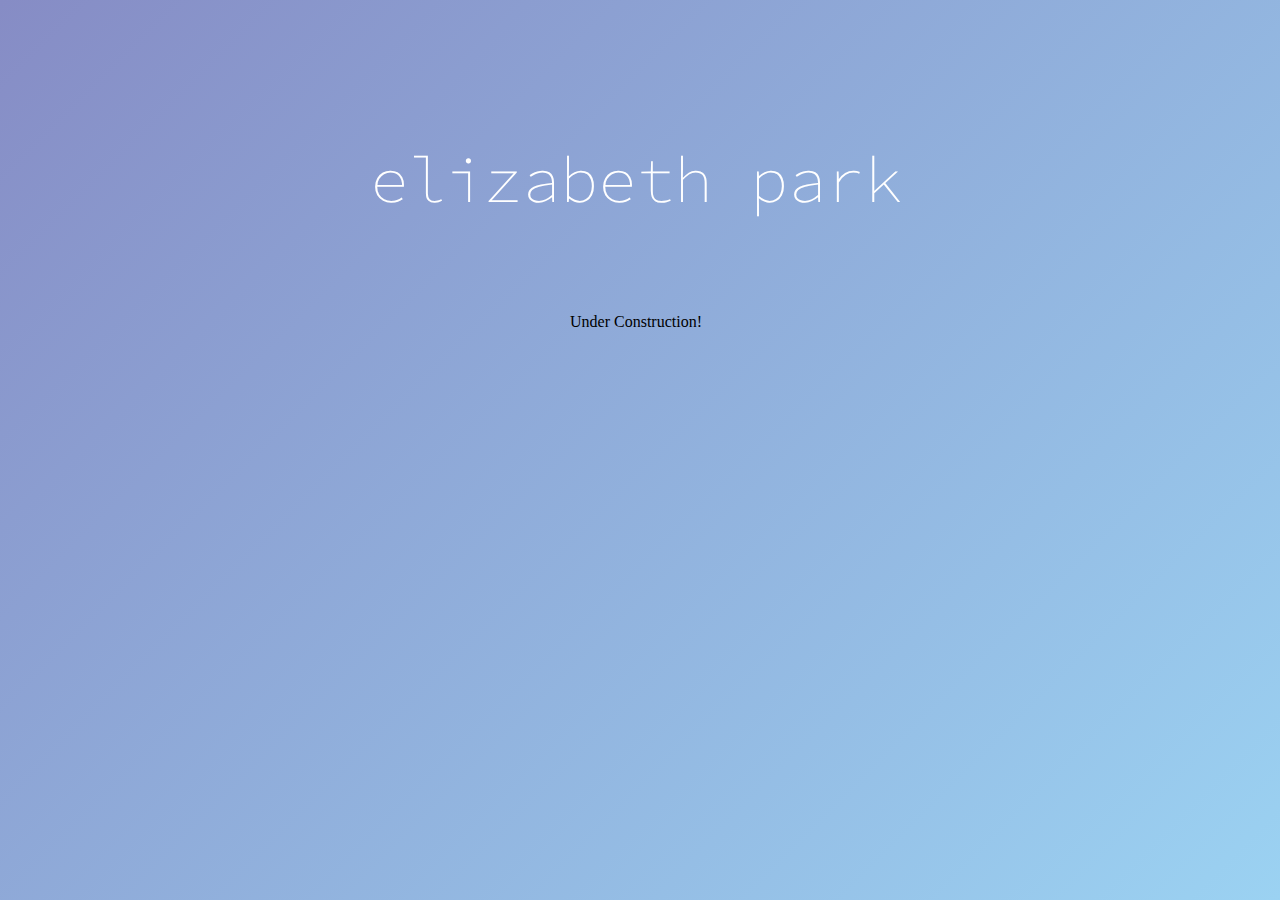
<file: index.html>
<!doctype html>
<html>
<head>
	<meta charset="UTF-8" name="viewport" content="width=device-width, initial-scale=1.0">
<!--	<link rel="shortcut icon" type="image/x-icon" href="/favicon.ico"/>-->
<!--<link rel="shortcut icon" type="image/png" href="http://eg.com/favicon.png"/>-->
	<title>Elizabeth Park</title>
	<link href="style.css" type="text/css" rel="stylesheet">
	<link href="https://fonts.googleapis.com/css?family=Source+Code+Pro:200" rel="stylesheet">
</head>
<body>
<div class="main">
	<div id="main-name">
		<h1>elizabeth park</h1>
	</div>
</div>
<div class="menu">
	Under Construction!
</div>	
</body>
</html>
</file>
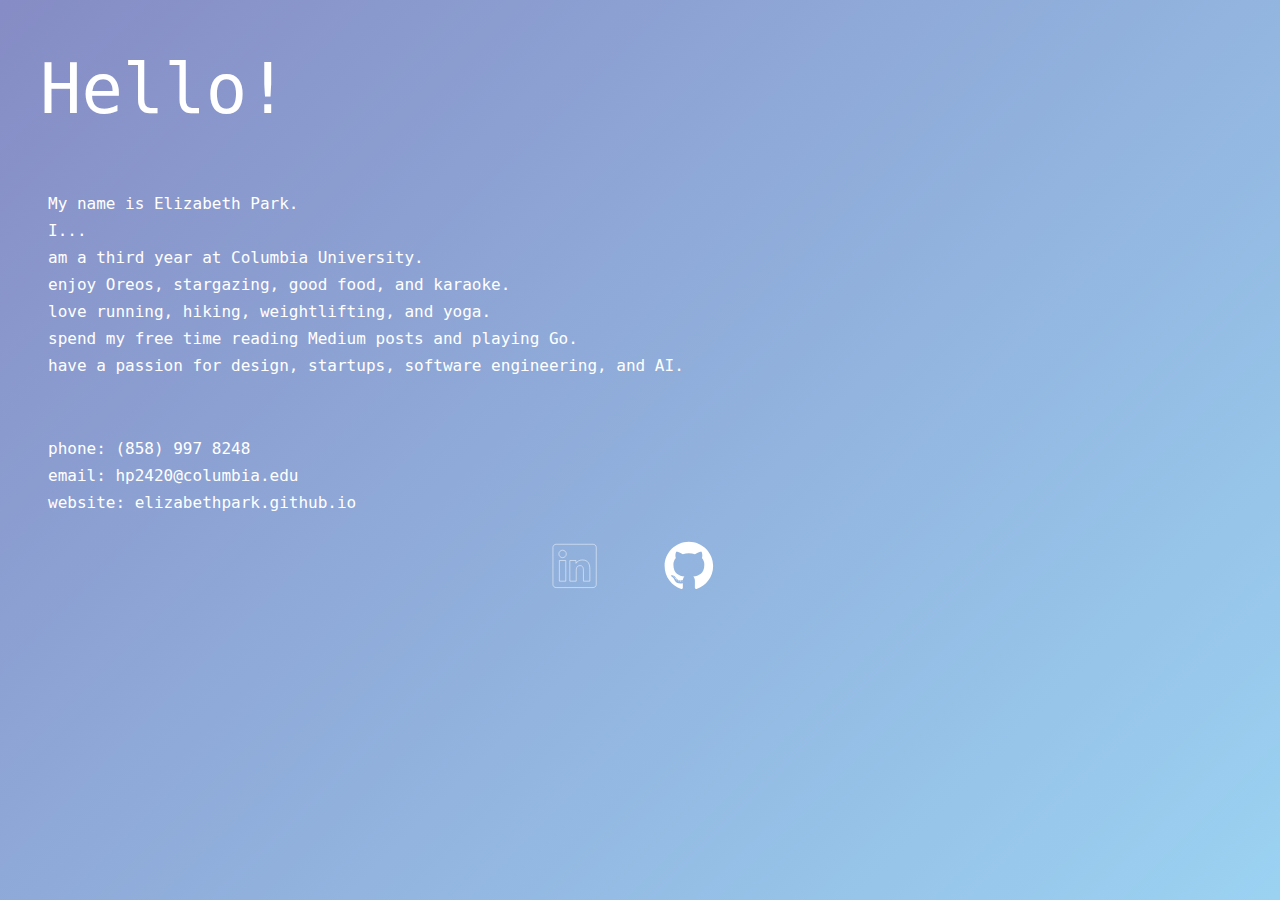
<file: about.html>
<!doctype html>
<html>
<head>
<meta charset="UTF-8">
<title>about</title>
<link href="style.css" rel="stylesheet" type="text/css">
</head>
<body>
<div class="about">
<div class="header">
	<h2>Hello!</h2>
</div>
<div class="text">
	<p>My name is Elizabeth Park.</p>
	<p>I...</p>  
	<p>am a third year at Columbia University.</p>
	<p>enjoy Oreos, stargazing, good food, and karaoke.</p>
	<p>love running, hiking, weightlifting, and yoga.</p>	
	<p>spend my free time reading Medium posts and playing Go.</p>
	<p>have a passion for design, startups, software engineering, and AI.</p>
	<div class="contact">
	<p>phone: (858) 997 8248</p>
	<p>email: hp2420@columbia.edu</p>
	<p>website: elizabethpark.github.io</p>
	</div>
</div>
<div class="menu">
<a href="https://www.linkedin.com/in/elizabeth-park-364395137/"><img src="images/linkedin.svg" width="50"></a>
<a href="https://github.com/hyeongeunpark"><img src="images/github.svg" width="50"></a>
</div>
</div>
</body>
</html>
</file>
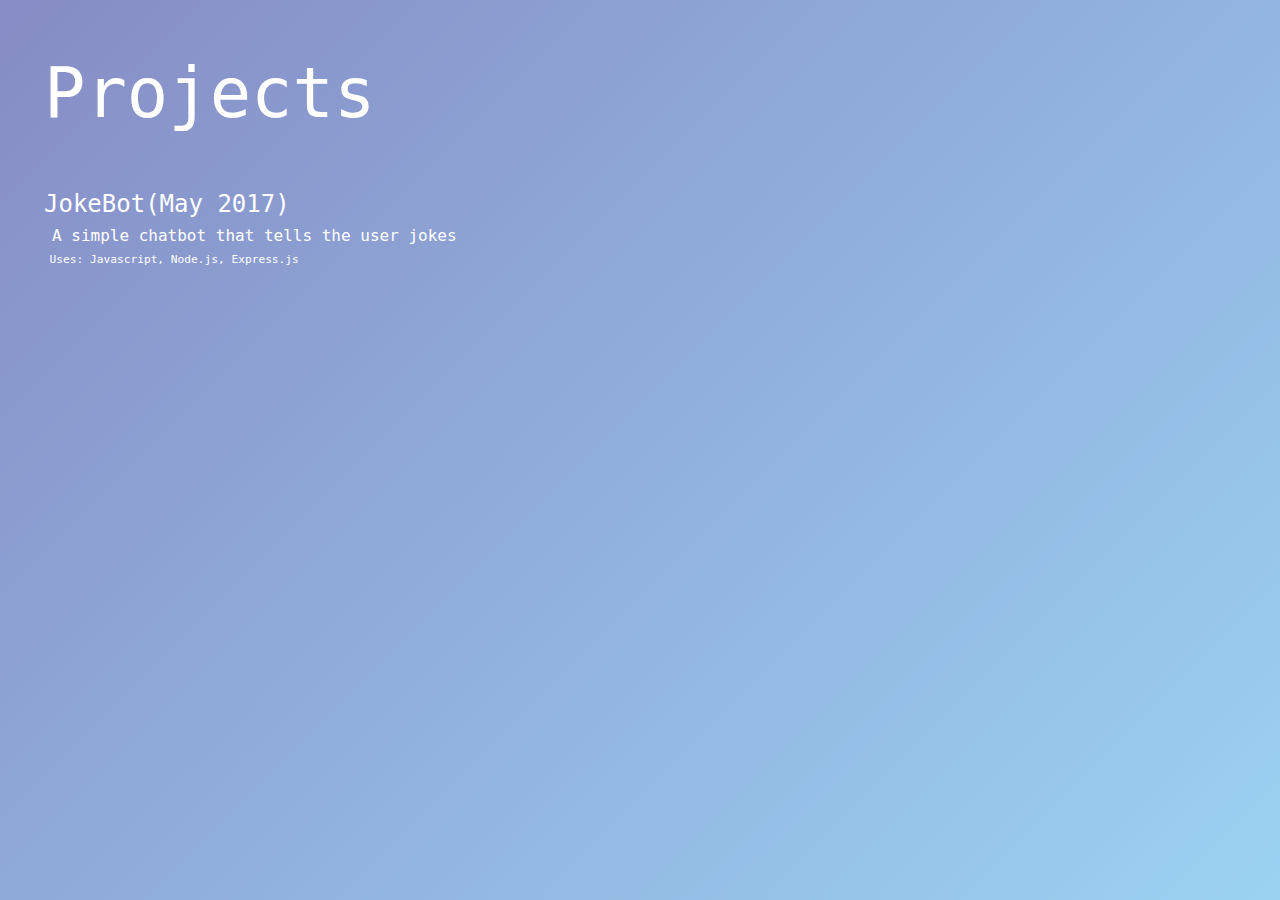
<file: projects.html>
<!doctype html>
<html>
<head>
<meta charset="UTF-8">
<title>projects</title>
<link href="style.css" rel="stylesheet" type="text/css">
</head>
<body>
<div class="header">
<h2>Projects</h2>
</div>
<div class="text">
<h3 href="https://www.facebook.com/JokeBot-1522554117784471/">JokeBot(May 2017)</h3>
<p>A simple chatbot that tells the user jokes</p>
<h4>Uses: Javascript, Node.js, Express.js</h4>
</div>
</body>
</html>
</file>
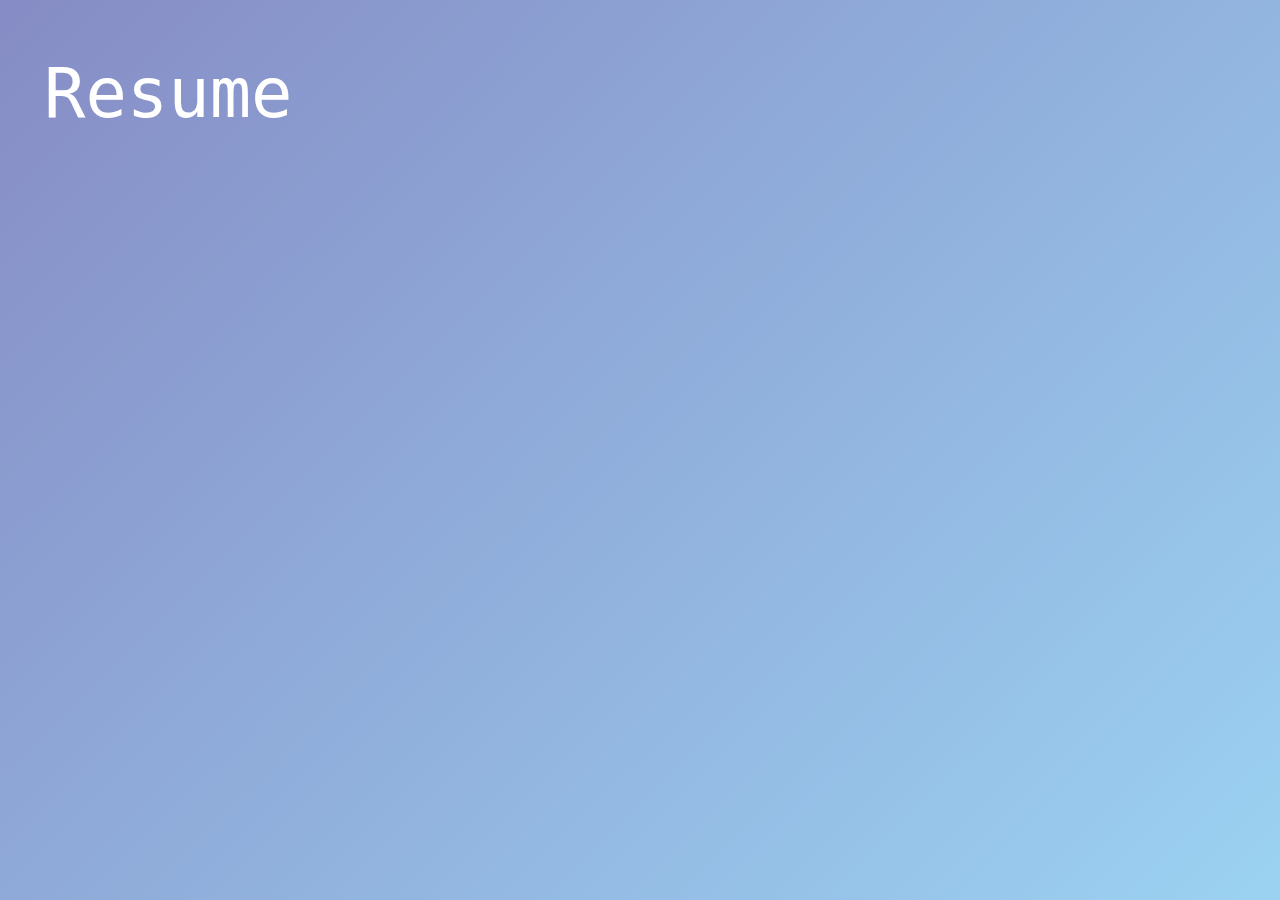
<file: resume.html>
<!doctype html>
<html>
<head>
<meta charset="UTF-8">
<title>resume</title>
<link href="style.css" rel="stylesheet" type="text/css">
</head>
<body>
<div class="header">
<h2>Resume</h2>
</div>
<div class="content">
<!--<a href="ElizabethPark.pdf"><p>resume</p></a>-->
<!--<img src="ElizabethPark.pdf" width="600" height="800">-->
</div>
</body>
</html>
</file>
<file: style.css>
@charset "UTF-8";
/* CSS Document */
* {
	box-sizing: border-box;
/*	border: 1px solid rgba(0, 0, 0, 0.3);*/
}

html {
	min-height: 100%;
	overflow: scroll;  
}

body {
	height: 100%;
	width: 100%;
	background: linear-gradient(135deg, #868CC5, #9BD2F2);
	background-size: cover;
	background-repeat: no-repeat;
	display: inline-block;
	margin: -0.25em;
}

#main-name {
	width: 100%;
	position: relative;
}

.about {
	height: 100%;
	width: 100%;
	background-color: linear-gradient(135deg, #FFB1FF, #53B0E5);
	background-size: cover;
	background-repeat: no-repeat;
	display: inline-block;
	margin: -0.25em;
}

.header {
	display: block;
	position: relative;
	padding: 0em 3em;
}

.main {
	width: 100%;
	float:inherit;
	position: relative; 
	display: inline-block;
	padding-top: 100px;
}

.menu {
	float: left;
	width: 100%;
	padding: 20px 0px;
	text-align: center;
	line-height: 80px;
	display: inline;
	position: relative;
}

.text {
	padding: 0em 3em;
	position: static;
	display: inline-block;
	align-content: center;
	width: 100%;
}

.contact {
	padding-top: 3em;
}

.content {
	padding: 6em;
	width: 100%;
}

h1 {
	color: #FFF;
	font-family: 'Source Code Pro', monospace, "sans-serif";
	font-size: 4em;
	font-weight: 100;
	text-align: center;
}

h2 {
	color: #FFF;
	font-family: 'Source Code Pro', monospace, "sans-serif";
	font-size: 4.3em;
	font-weight: 100;
	text-align: left;
}

h3 {
	color: #FFF;
	font-family: 'Source Code Pro', monospace, "sans-serif";
	font-size: 1.5em;
	font-weight: 100;
	text-align: left;
	margin: 0px;
}

h4 {
	color: #FFF;
	font-family: 'Source Code Pro', monospace, "sans-serif";
	font-size: 0.7em;
	font-weight: 100;
	text-align: left;
	margin: 0.5em;
}

p {
	color: #FFF;
	font-family: 'Source Code Pro', monospace, "sans-serif";
	font-size: 1em;
	font-weight: 100;
	text-align: left;
	margin: 0.5em;
}

li {
	list-style-type: none;
	color: #FFF;
	font-family: "Source Code Pro", monospace;
	font-size: 1.5em;
	text-align: center;
	font-weight: lighter;
	display: inline-block;
	padding: 0em 2.5em;
}

img {
/*	height: 50px;*/
/*	width: 50px;*/
/*	padding: 0px 0px;*/
	margin: 0px 30px;
	display: inline-block; 
	align-content: center;
	min-width:inherit;
}

a:link {
	color: #FFF;
	text-decoration: none;
}

a:visited {
	color:aliceblue;
}

a:hover {
	color:#F2D3E6;
}
</file>
